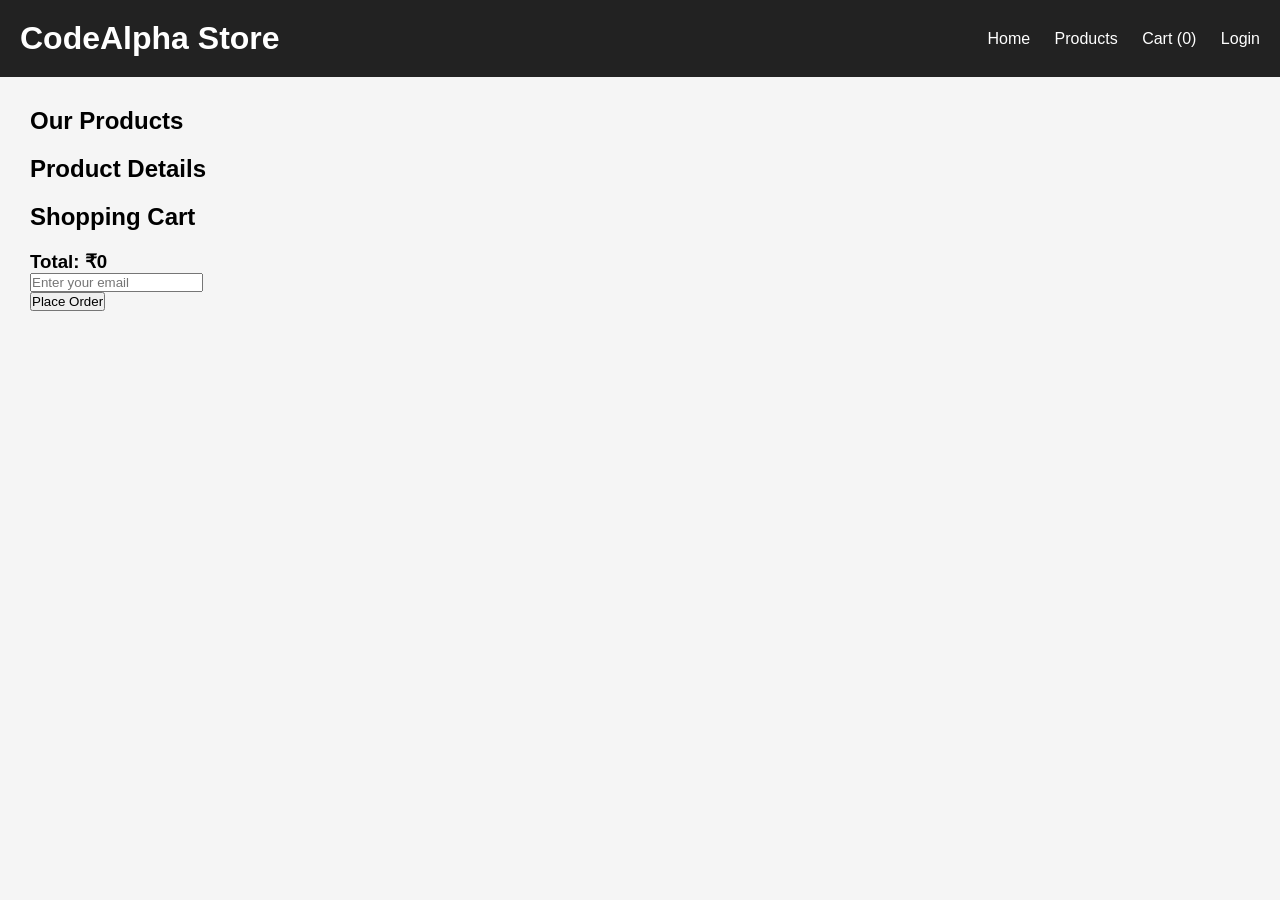
<file: Task1_Ecommerce/frontend/index.html>
<!DOCTYPE html>
<html lang="en">
<head>
    <meta charset="UTF-8">
    <meta name="viewport" content="width=device-width, initial-scale=1.0">
    <title>CodeAlpha E-Commerce Store</title>
    <link rel="stylesheet" href="css/style.css">
</head>
<body>

<header>
    <h1>CodeAlpha Store</h1>
    <nav>
        <a href="index.html">Home</a>
        <a href="#products">Products</a>
        <a href="#cart">Cart (<span id="cartCount">0</span>)</a>
        <a href="auth.html">Login</a>
    </nav>
</header>

<main>
    <h2>Our Products</h2>
    <div id="products"></div>

    <section id="details">
        <h2>Product Details</h2>
        <div id="productDetails"></div>
    </section>

    <section id="cart">
        <h2>Shopping Cart</h2>

        <div id="cartItems"></div>

        <h3>Total: ₹<span id="cartTotal">0</span></h3>

        <input
                type="email"
                id="customerEmail"
                placeholder="Enter your email"
        >

        <br>

        <button onclick="placeOrder()">Place Order</button>

        <p id="orderMessage"></p>
    </section>
</main>

<script src="js/script.js"></script>
</body>
</html>
</file>
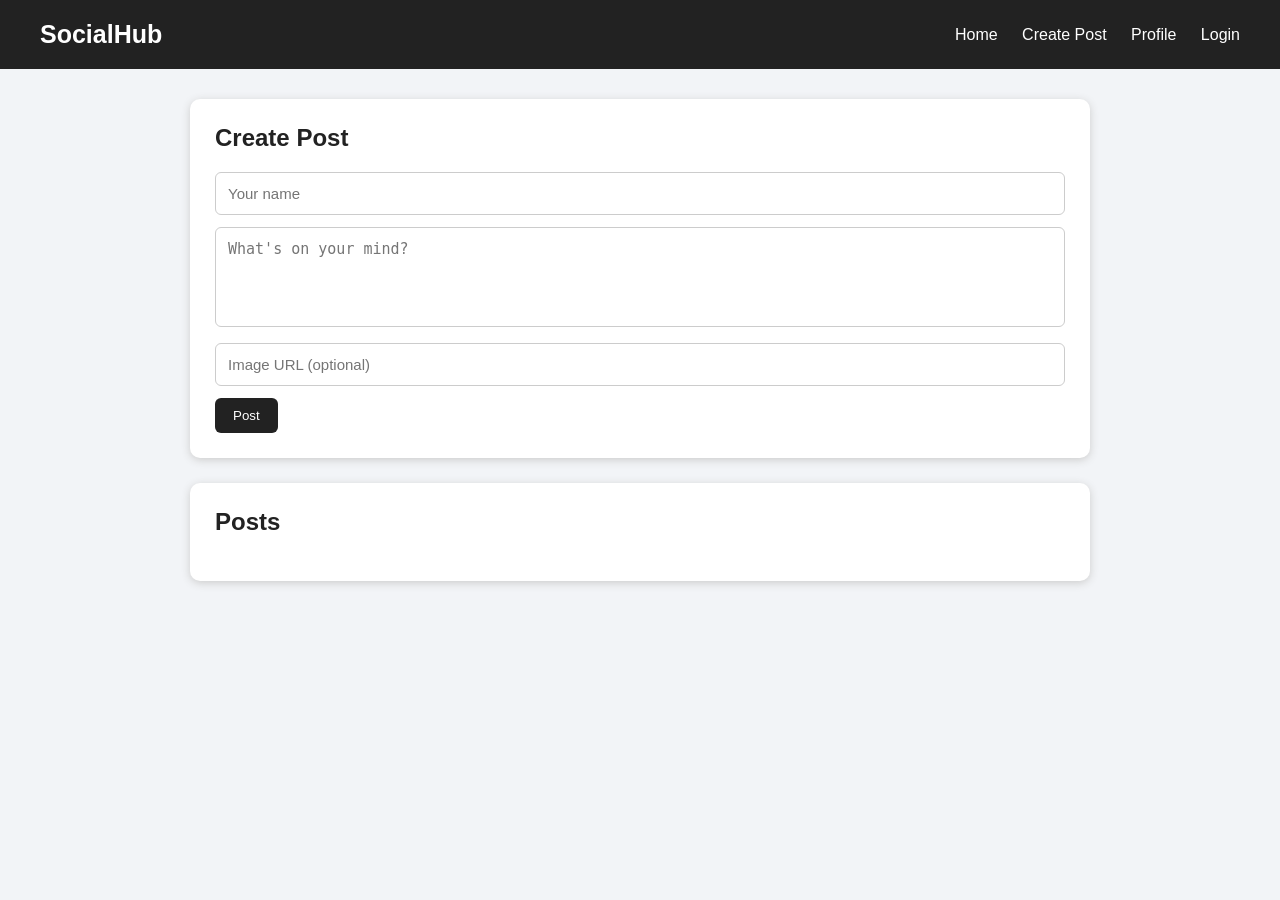
<file: Task2_SocialMedia/frontend/index.html>
<!DOCTYPE html>
<html lang="en">
<head>
    <meta charset="UTF-8">
    <meta name="viewport" content="width=device-width, initial-scale=1.0">
    <title>CodeAlpha Social Media</title>
    <link rel="stylesheet" href="style.css">
</head>
<body>

<header>
    <h1>SocialHub</h1>

    <nav>
        <a href="#home">Home</a>
        <a href="#create">Create Post</a>
        <a href="profile.html">Profile</a>
        <a href="auth.html">Login</a>
    </nav>
</header>

<main>

    <section id="create">
        <h2>Create Post</h2>

        <input type="text" id="user" placeholder="Your name">

        <textarea
                id="content"
                placeholder="What's on your mind?"
        ></textarea>

        <input
                type="text"
                id="image"
                placeholder="Image URL (optional)"
        >

        <button onclick="createPost()">Post</button>
    </section>

    <section id="home">
        <h2>Posts</h2>
        <div id="posts"></div>
    </section>

</main>

<script src="script.js"></script>

</body>
</html>
</file>
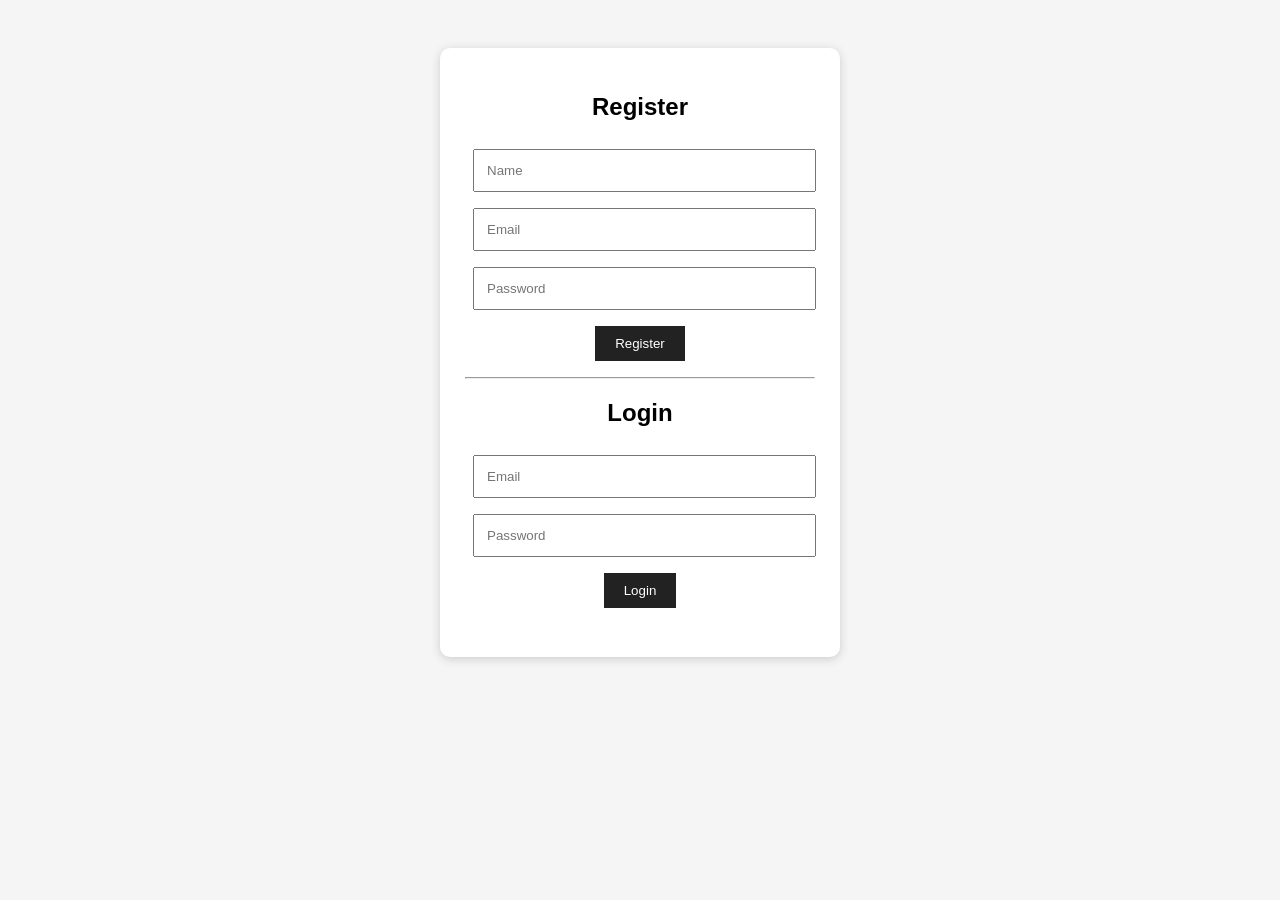
<file: Task1_Ecommerce/frontend/auth.html>
<!DOCTYPE html>
<html lang="en">
<head>
    <meta charset="UTF-8">
    <meta name="viewport" content="width=device-width, initial-scale=1.0">
    <title>Login & Register</title>
    <style>
        body {
            font-family: Arial;
            background: #f5f5f5;
            text-align: center;
            padding: 40px;
        }

        .box {
            background: white;
            max-width: 350px;
            margin: auto;
            padding: 25px;
            border-radius: 10px;
            box-shadow: 0 2px 10px #ccc;
        }

        input {
            width: 90%;
            padding: 12px;
            margin: 8px;
        }

        button {
            padding: 10px 20px;
            margin: 8px;
            background: #222;
            color: white;
            border: none;
            cursor: pointer;
        }
    </style>
</head>
<body>

<div class="box">
    <h2>Register</h2>

    <input type="text" id="name" placeholder="Name">
    <input type="email" id="email" placeholder="Email">
    <input type="password" id="password" placeholder="Password">

    <button onclick="register()">Register</button>

    <hr>

    <h2>Login</h2>

    <input type="email" id="loginEmail" placeholder="Email">
    <input type="password" id="loginPassword" placeholder="Password">

    <button onclick="login()">Login</button>

    <p id="message"></p>
</div>

<script>
    function register() {
        fetch("http://localhost:5000/api/auth/register", {
            method: "POST",
            headers: {
                "Content-Type": "application/json"
            },
            body: JSON.stringify({
                name: document.getElementById("name").value,
                email: document.getElementById("email").value,
                password: document.getElementById("password").value
            })
        })
            .then(response => response.json())
            .then(data => {
                document.getElementById("message").textContent = data.message;
            });
    }

    function login() {
        fetch("http://localhost:5000/api/auth/login", {
            method: "POST",
            headers: {
                "Content-Type": "application/json"
            },
            body: JSON.stringify({
                email: document.getElementById("loginEmail").value,
                password: document.getElementById("loginPassword").value
            })
        })
            .then(response => response.json())
            .then(data => {
                document.getElementById("message").textContent = data.message;
            });
    }
</script>

</body>
</html>
</file>
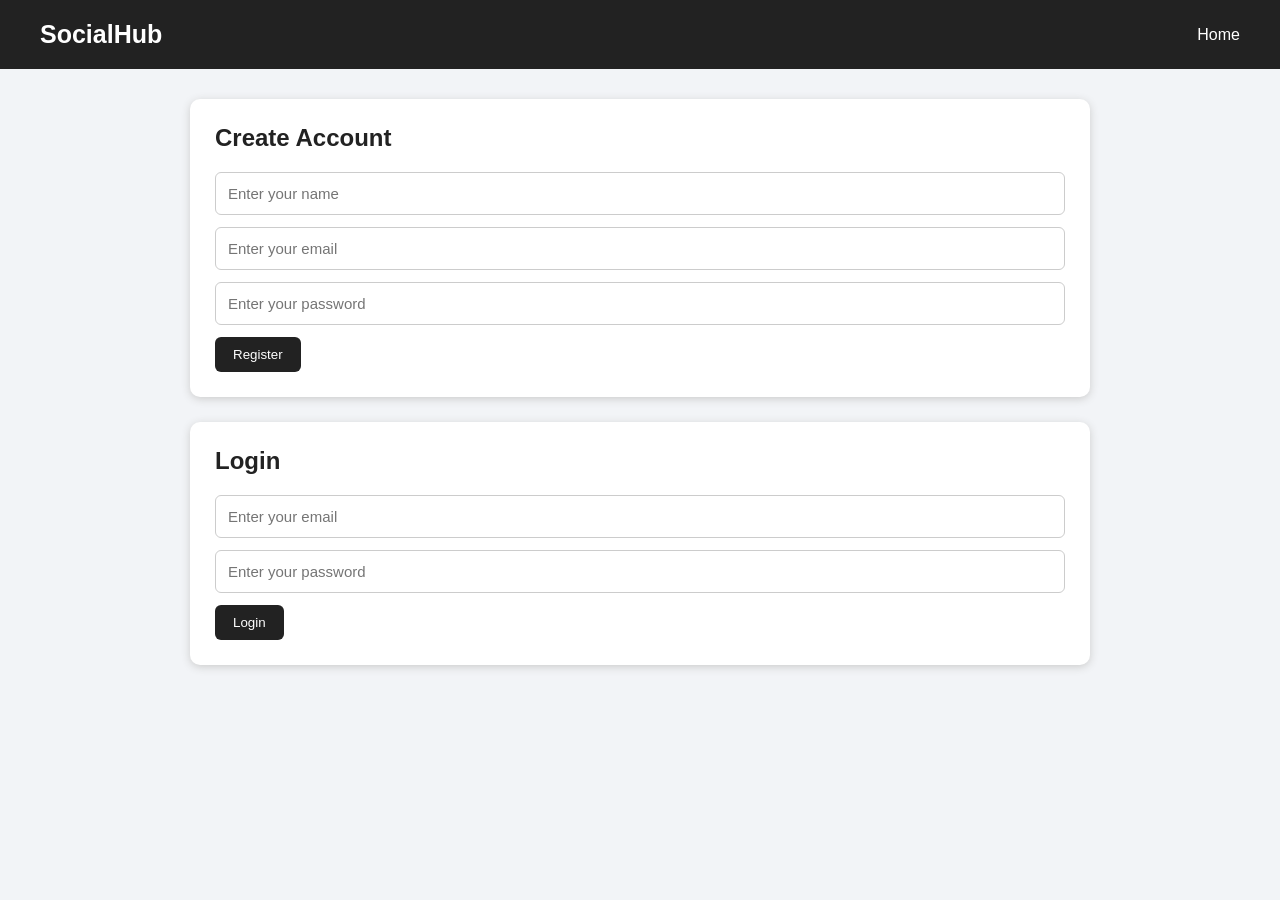
<file: Task2_SocialMedia/frontend/auth.html>
<!DOCTYPE html>
<html lang="en">
<head>
    <meta charset="UTF-8">
    <meta name="viewport" content="width=device-width, initial-scale=1.0">
    <title>SocialHub Login</title>
    <link rel="stylesheet" href="style.css">
</head>
<body>

<header>
    <h1>SocialHub</h1>
    <nav>
        <a href="index.html">Home</a>
    </nav>
</header>

<main>

    <section>
        <h2>Create Account</h2>

        <input
                type="text"
                id="registerName"
                placeholder="Enter your name"
        >

        <input
                type="email"
                id="registerEmail"
                placeholder="Enter your email"
        >

        <input
                type="password"
                id="registerPassword"
                placeholder="Enter your password"
        >

        <button onclick="register()">Register</button>

        <p id="registerMessage"></p>
    </section>

    <section>
        <h2>Login</h2>

        <input
                type="email"
                id="loginEmail"
                placeholder="Enter your email"
        >

        <input
                type="password"
                id="loginPassword"
                placeholder="Enter your password"
        >

        <button onclick="login()">Login</button>

        <p id="loginMessage"></p>
    </section>

</main>

<script>
    function register() {
        const name = document.getElementById("registerName").value;
        const email = document.getElementById("registerEmail").value;
        const password = document.getElementById("registerPassword").value;

        fetch("http://localhost:5000/api/auth/register", {
            method: "POST",
            headers: {
                "Content-Type": "application/json"
            },
            body: JSON.stringify({
                name: name,
                email: email,
                password: password
            })
        })
            .then(response => response.json())
            .then(data => {
                document.getElementById("registerMessage").textContent =
                    data.message;
            });
    }

    function login() {
        const email = document.getElementById("loginEmail").value;
        const password = document.getElementById("loginPassword").value;

        fetch("http://localhost:5000/api/auth/login", {
            method: "POST",
            headers: {
                "Content-Type": "application/json"
            },
            body: JSON.stringify({
                email: email,
                password: password
            })
        })
            .then(response => response.json())
            .then(data => {
                document.getElementById("loginMessage").textContent =
                    data.message;
            });
    }
</script>

</body>
</html>
</file>
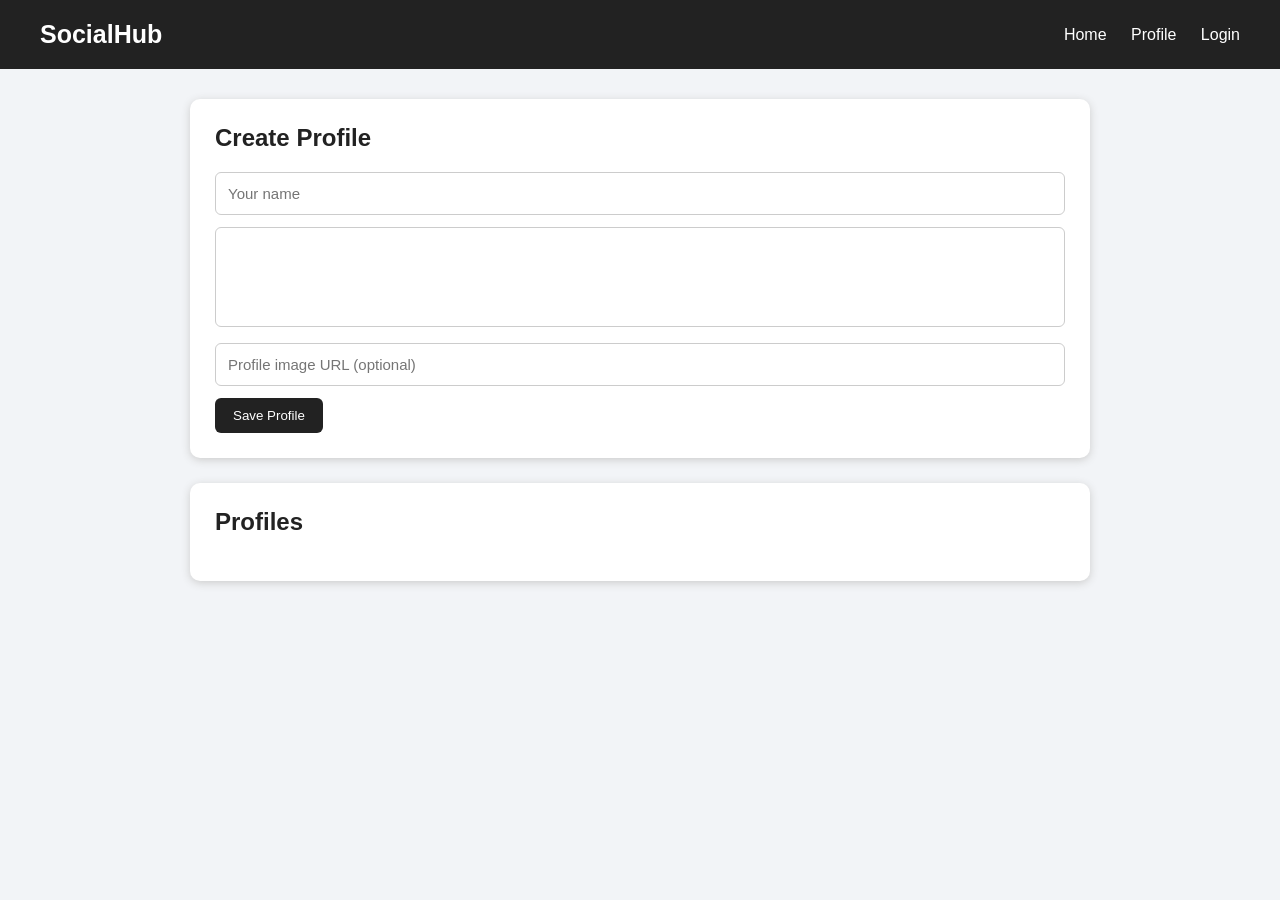
<file: Task2_SocialMedia/frontend/profile.html>
<!DOCTYPE html>
<html lang="en">
<head>
    <meta charset="UTF-8">
    <meta name="viewport" content="width=device-width, initial-scale=1.0">
    <title>SocialHub Profile</title>
    <link rel="stylesheet" href="style.css">
</head>

<body>

<header>
    <h1>SocialHub</h1>

    <nav>
        <a href="index.html">Home</a>
        <a href="profile.html">Profile</a>
        <a href="auth.html">Login</a>
    </nav>
</header>

<main>

    <section>
        <h2>Create Profile</h2>

        <input type="text" id="profileName" placeholder="Your name">

        <textarea
                id="profileBio"
                placeholder="Write something about yourself">
        </textarea>

        <input
                type="text"
                id="profileImage"
                placeholder="Profile image URL (optional)"
        >

        <button onclick="createProfile()">Save Profile</button>

        <p id="profileMessage"></p>
    </section>

    <section>
        <h2>Profiles</h2>
        <div id="profiles"></div>
    </section>

</main>

<script>
    function createProfile() {

        const name = document.getElementById("profileName").value;
        const bio = document.getElementById("profileBio").value;
        const profileImage = document.getElementById("profileImage").value;

        if (!name || !bio) {
            alert("Please enter your name and bio!");
            return;
        }

        fetch("http://localhost:5000/api/profiles", {
            method: "POST",
            headers: {
                "Content-Type": "application/json"
            },
            body: JSON.stringify({
                name: name,
                bio: bio,
                profileImage: profileImage
            })
        })
            .then(response => response.json())
            .then(data => {

                document.getElementById("profileMessage").textContent =
                    data.message;

                loadProfiles();

                document.getElementById("profileName").value = "";
                document.getElementById("profileBio").value = "";
                document.getElementById("profileImage").value = "";
            })
            .catch(error => {
                console.log("Profile error:", error);
            });
    }

    function loadProfiles() {

        fetch("http://localhost:5000/api/profiles")
            .then(response => response.json())
            .then(profiles => {

                const container = document.getElementById("profiles");

                container.innerHTML = "";

                profiles.forEach(profile => {

                    container.innerHTML += `
                    <div class="post">

                        ${
                        profile.profileImage
                            ? `<img src="${profile.profileImage}" alt="Profile">`
                            : ""
                    }

                        <h3>${profile.name}</h3>
                        <p>${profile.bio}</p>

                    </div>
                `;
                });
            });
    }

    loadProfiles();
</script>

</body>
</html>
</file>
<file: Task1_Ecommerce/frontend/css/style.css>
* {
    margin: 0;
    padding: 0;
    box-sizing: border-box;
}

body {
    font-family: Arial, sans-serif;
    background: #f5f5f5;
}

header {
    background: #222;
    color: white;
    padding: 20px;
    display: flex;
    justify-content: space-between;
    align-items: center;
}

nav a {
    color: white;
    text-decoration: none;
    margin-left: 20px;
}

main {
    padding: 30px;
}

h2 {
    margin-bottom: 20px;
}

#products {
    display: grid;
    grid-template-columns: repeat(auto-fit, minmax(220px, 1fr));
    gap: 20px;
}

.product {
    background: white;
    padding: 20px;
    border-radius: 10px;
    box-shadow: 0 2px 8px #ccc;
}

.product img {
    width: 100%;
    height: 180px;
    object-fit: cover;
    border-radius: 8px;
}

.product h3 {
    margin: 10px 0;
}

.product button {
    margin-top: 10px;
    padding: 10px 15px;
    border: none;
    background: #222;
    color: white;
    cursor: pointer;
    border-radius: 5px;
}
</file>
<file: Task2_SocialMedia/frontend/style.css>
* {
    margin: 0;
    padding: 0;
    box-sizing: border-box;
}

body {
    font-family: Arial, sans-serif;
    background: #f2f4f7;
    color: #222;
}

header {
    background: #222;
    color: white;
    padding: 20px 40px;
    display: flex;
    justify-content: space-between;
    align-items: center;
}

header h1 {
    font-size: 25px;
}

nav a {
    color: white;
    text-decoration: none;
    margin-left: 20px;
}

main {
    width: 90%;
    max-width: 900px;
    margin: 30px auto;
}

section {
    background: white;
    padding: 25px;
    margin-bottom: 25px;
    border-radius: 10px;
    box-shadow: 0 2px 8px #ccc;
}

h2 {
    margin-bottom: 20px;
}

input,
textarea {
    width: 100%;
    padding: 12px;
    margin-bottom: 12px;
    border: 1px solid #ccc;
    border-radius: 6px;
    font-size: 15px;
}

textarea {
    height: 100px;
    resize: none;
}

button {
    padding: 10px 18px;
    border: none;
    border-radius: 6px;
    background: #222;
    color: white;
    cursor: pointer;
}

button:hover {
    opacity: 0.8;
}

.post {
    background: #f8f8f8;
    padding: 20px;
    margin-bottom: 15px;
    border-radius: 8px;
}

.post img {
    width: 100%;
    max-height: 350px;
    object-fit: cover;
    margin-top: 15px;
    border-radius: 8px;
}

.post button {
    margin-top: 12px;
}

.likes {
    margin-left: 10px;
}
</file>
